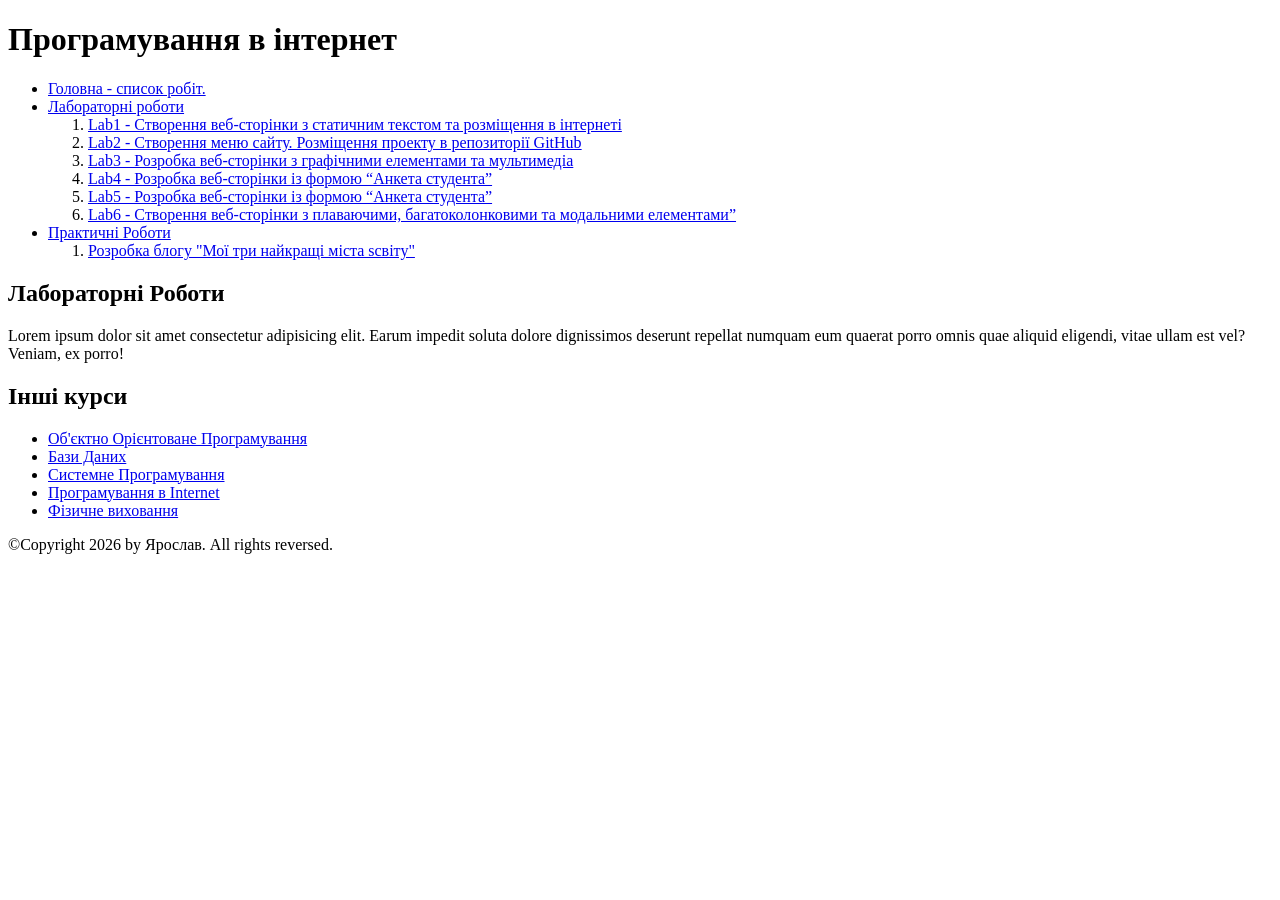
<file: index.html>
<!DOCTYPE html>
<html lang="uk">

<head>
    <meta charset="UTF-8">
    <meta name="viewport" content="width=device-width, initial-scale=1.0">
    <title>Lab2</title>
</head>

<body>
    <header>
        <h1>Програмування в інтернет</h1>
        <nav>
            <ul>
                <li><a href="./">Головна - список робіт.</a></li>
                <li><a href="#labs">Лабораторні роботи</a>
                    <ol>
                         <li>
                            <a href="./lab1/index.html">Lab1 - Створення веб-сторінки з статичним текстом та розміщення в інтернеті</a>
                        </li>
                        <li>
                            <a href="./lab2/index.html">Lab2 - Створення меню сайту. Розміщення проекту в репозиторії GitHub</a>
                        </li>
                        <li>
                            <a href="./lab3/index.html">Lab3 - Розробка веб-сторінки з графічними елементами та мультимедіа</a>
                        </li>
                        <li>
                            <a href="./lab4/index.html">Lab4 - Розробка веб-сторінки із формою “Анкета студента”</a>
                        </li>
                        <li>
                            <a href="./lab5/index.html">Lab5 - Розробка веб-сторінки із формою “Анкета студента”</a>
                        </li>
                        <li>
                            <a href="./lab6/index.html">Lab6 - Cтворення веб-сторінки з плаваючими, багатоколонковими та модальними елементами”</a>
                        </li>
                    </ol>
                </li>
                <li><a href="#prak">Практичні Роботи</a>
                    <ol>
                        <li>
                            <a href="./pr1/index.html">Розробка блогу "Мої три найкращі міста sсвіту"</a>
                        </li>
                    </ol>
                </li>
            </ul>
        </nav>
    </header>
    <main>
        <article>
            <section id="labs">
                <h2>Лабораторні Роботи</h2>
                <p>Lorem ipsum dolor sit amet consectetur adipisicing elit. Earum impedit soluta dolore dignissimos
                    deserunt repellat numquam eum quaerat porro omnis quae aliquid eligendi, vitae ullam est vel?
                    Veniam, ex porro!
                </p>
            </section>
        </article>
        <aside>
            <h2>Інші курси</h2>
            <ul>
                <li>
                    <a href="https://www.w3schools.com/cpp/cpp_oop.asp">Об'єктно Орієнтоване Програмування</a>
                </li>
                <li>
                    <a href="https://www.w3schools.com/sql/">Бази Даних</a>
                </li>
                <li>
                    <a href="https://www.learn-c.org/">Системне Програмування</a>
                </li>
                <li>
                    <a href="https://developer.mozilla.org/en-US/docs/Learn">Програмування в Internet</a>
                </li>
                <li>
                    <a href="https://www.youtube.com/results?search_query=фізичне+виховання">Фізичне виховання</a>
                </li>
            </ul>
        </aside>
    </main>
    <footer>
        <p>&copy;Copyright 2026 by Ярослав. All rights reversed.</p>
    </footer>
</body>

</html>
</file>
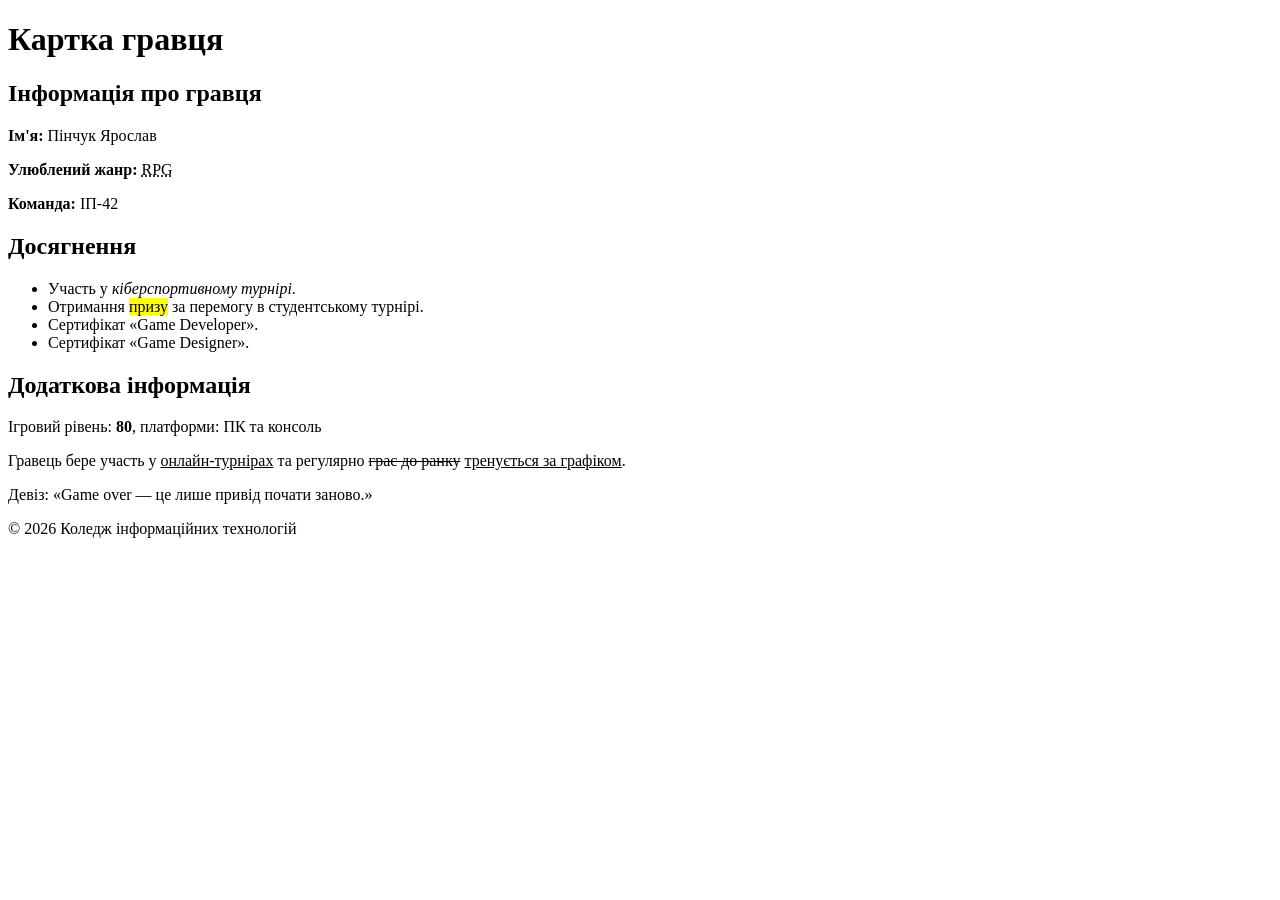
<file: lab1/index.html>
<!DOCTYPE html>
<html lang="uk">

<head>
    <meta charset="UTF-8">
    <meta name="viewport" content="width=device-width, initial-scale=1.0">
    <title>Лабораторна робота 1 — Картка гравця</title>
</head>

<body>
    <header>
        <h1>Картка гравця</h1>
    </header>

    <main>
        <section>
            <h2>Інформація про гравця</h2>
            <p><strong>Ім'я:</strong> Пінчук Ярослав</p>
            <p><strong>Улюблений жанр:</strong> <abbr title="Role-Playing Game">RPG</abbr></p>
            <p><strong>Команда:</strong> ІП-42</p>
        </section>

        <section>
            <h2>Досягнення</h2>
            <ul>
                <li>Участь у <em>кіберспортивному турнірі</em>.</li>
                <li>Отримання <mark>призу</mark> за перемогу в студентському турнірі.</li>
                <li>Сертифікат «Game Developer».</li>
                <li>Сертифікат «Game Designer».</li>
            </ul>
        </section>

        <section>
            <h2>Додаткова інформація</h2>
            <p>Ігровий рівень: <strong>80</strong>, платформи: ПК та консоль</p>
            <p>Гравець бере участь у <u>онлайн-турнірах</u> та регулярно <del>грає до ранку</del>
                <ins>тренується за графіком</ins>.</p>
            <p>Девіз: <q>Game over — це лише привід почати заново.</q></p>
        </section>
    </main>

    <footer>
        <p>© 2026 Коледж інформаційних технологій</p>
    </footer>
</body>

</html>
</file>
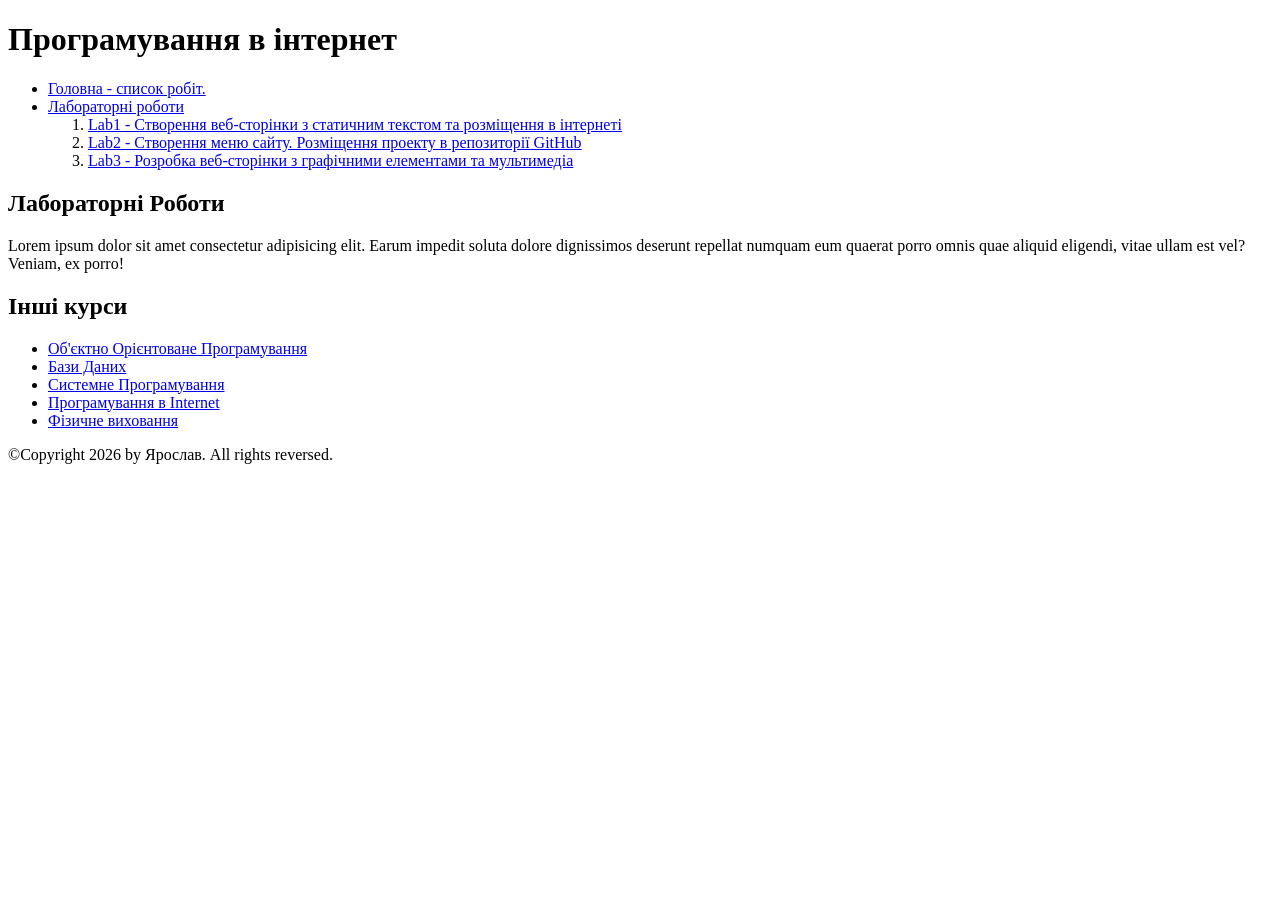
<file: lab2/index.html>
<!DOCTYPE html>
<html lang="uk">

<head>
    <meta charset="UTF-8">
    <meta name="viewport" content="width=device-width, initial-scale=1.0">
    <title>Lab2</title>
</head>

<body>
    <header>
        <h1>Програмування в інтернет</h1>
        <nav>
            <ul>
                <li><a href="./">Головна - список робіт.</a></li>
                <li><a href="#labs">Лабораторні роботи</a>
                    <ol>
                         <li>
                            <a href="./lab1/">Lab1 - Створення веб-сторінки з статичним текстом та розміщення в інтернеті</a>
                        </li>
                        <li>
                            <a href="./lab2/">Lab2 - Створення меню сайту. Розміщення проекту в репозиторії GitHub</a>
                        </li>
                        <li>
                            <a href="./lab3/">Lab3 - Розробка веб-сторінки з графічними елементами та мультимедіа</a>
                        </li>
                    </ol>
                </li>
            </ul>
        </nav>
    </header>
    <main>
        <article>
            <section id="labs">
                <h2>Лабораторні Роботи</h2>
                <p>Lorem ipsum dolor sit amet consectetur adipisicing elit. Earum impedit soluta dolore dignissimos
                    deserunt repellat numquam eum quaerat porro omnis quae aliquid eligendi, vitae ullam est vel?
                    Veniam, ex porro!
                </p>
            </section>
        </article>
        <aside>
            <h2>Інші курси</h2>
            <ul>
                <li>
                    <a href="https://www.w3schools.com/cpp/cpp_oop.asp">Об'єктно Орієнтоване Програмування</a>
                </li>
                <li>
                    <a href="https://www.w3schools.com/sql/">Бази Даних</a>
                </li>
                <li>
                    <a href="https://www.learn-c.org/">Системне Програмування</a>
                </li>
                <li>
                    <a href="https://developer.mozilla.org/en-US/docs/Learn">Програмування в Internet</a>
                </li>
                <li>
                    <a href="https://www.youtube.com/results?search_query=фізичне+виховання">Фізичне виховання</a>
                </li>
            </ul>
        </aside>
    </main>
    <footer>
        <p>&copy;Copyright 2026 by Ярослав. All rights reversed.</p>
    </footer>
</body>

</html>
</file>
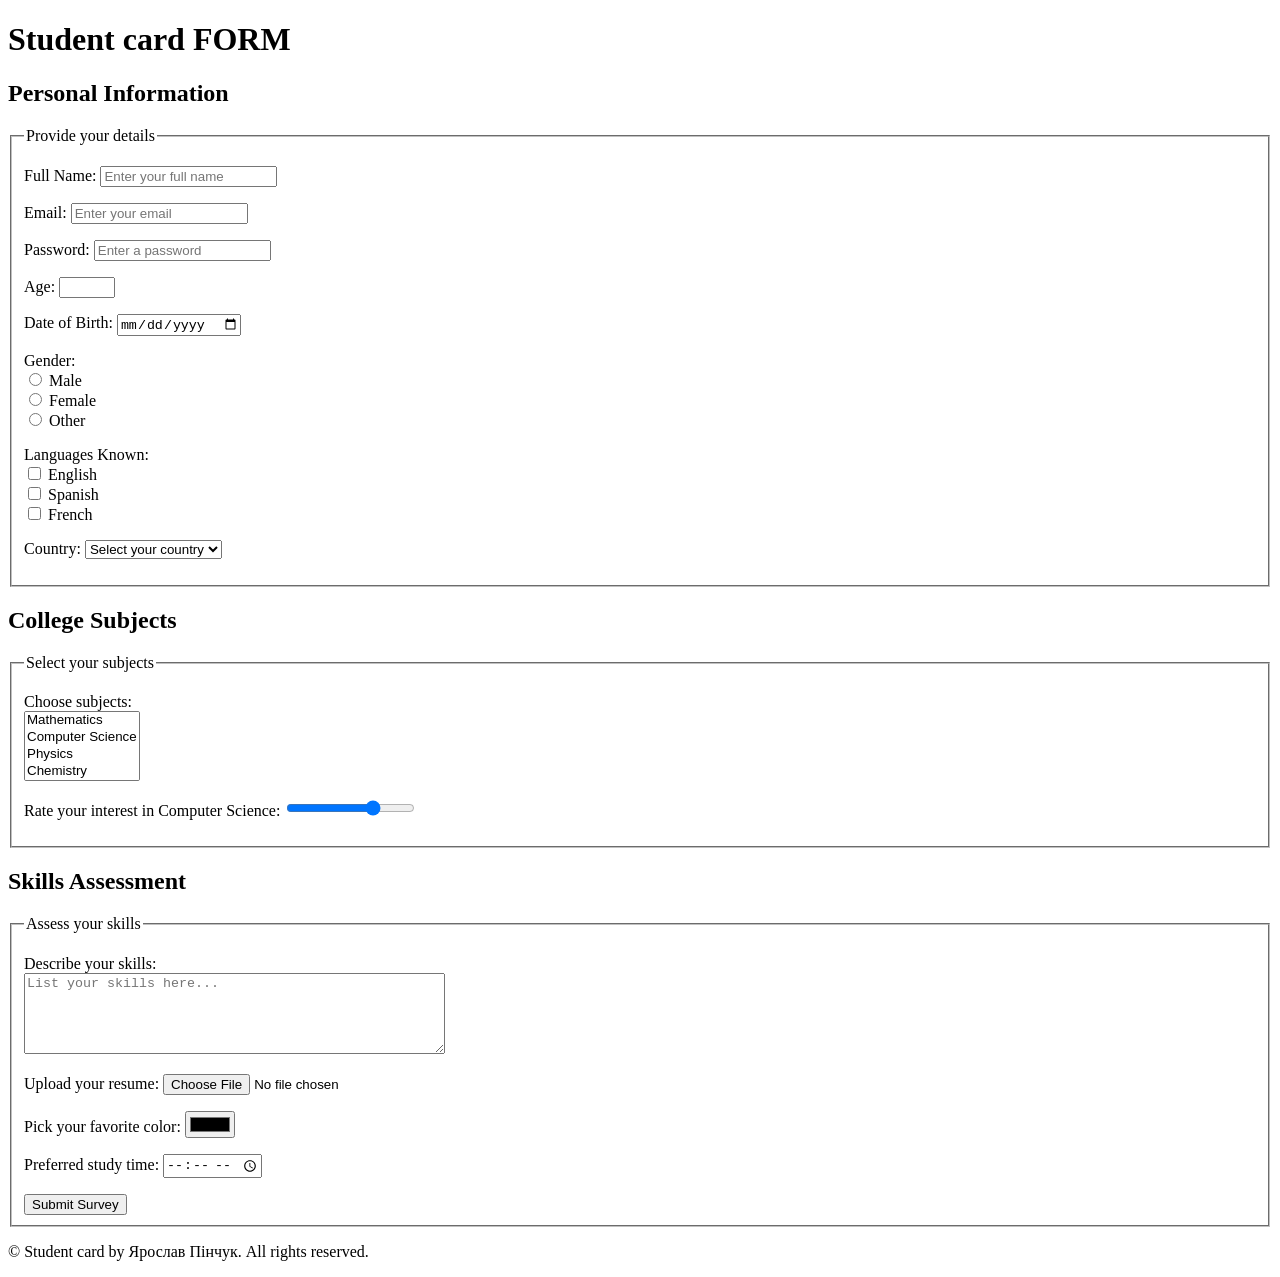
<file: lab4/index.html>
<!DOCTYPE html>
<html lang="en">

<head>
    <meta charset="UTF-8">
    <meta name="viewport" content="width=device-width, initial-scale=1.0">
    <title>Lab4</title>
</head>

<body>
    <header>
        <h1>Student card FORM</h1>
    </header>
    <main>
        <form action="." method="post" enctype="multipart/form-data">

            <section>
                <h2>Personal Information</h2>
                <fieldset>
                    <legend>Provide your details</legend>

                    <p>
                        <label for="fullname">Full Name:</label>
                        <input type="text" id="fullname" name="fullname" placeholder="Enter your full name">
                    </p>

                    <p>
                        <label for="email">Email:</label>
                        <input type="email" id="email" name="email" placeholder="Enter your email" required>
                    </p>

                    <p>
                        <label for="password">Password:</label>
                        <input type="password" id="password" name="password" placeholder="Enter a password" required
                            minlength="3">
                    </p>

                    <p>
                        <label for="age">Age:</label>
                        <input type="number" id="age" name="age" min="1" max="123">
                    </p>

                    <p>
                        <label for="dob">Date of Birth:</label>
                        <input type="date" id="dob" name="dob">
                    </p>

                    <p>
                        Gender:<br>
                        <input type="radio" id="male" name="gender" value="male">
                        <label for="male">Male</label><br>
                        <input type="radio" id="female" name="gender" value="female">
                        <label for="female">Female</label><br>
                        <input type="radio" id="other" name="gender" value="other">
                        <label for="other">Other</label>
                    </p>

                    <p>
                        Languages Known:<br>
                        <input type="checkbox" id="english" name="languages" value="english">
                        <label for="english">English</label><br>
                        <input type="checkbox" id="spanish" name="languages" value="spanish">
                        <label for="spanish">Spanish</label><br>
                        <input type="checkbox" id="french" name="languages" value="french">
                        <label for="french">French</label>
                    </p>

                    <p>
                        <label for="country">Country:</label>
                        <select id="country" name="country">
                            <option value="">Select your country</option>
                            <option value="england">England</option>
                            <option value="ukraine">Ukraine</option>
                            <option value="germany">Germany</option>
                        </select>
                    </p>
                </fieldset>
            </section>

            <section>
                <h2>College Subjects</h2>
                <fieldset>
                    <legend>Select your subjects</legend>

                    <p>
                        <label for="subjects">Choose subjects:</label><br>
                        <select id="subjects" name="subjects" multiple size="4">
                            <option value="math">Mathematics</option>
                            <option value="cs">Computer Science</option>
                            <option value="physics">Physics</option>
                            <option value="chemistry">Chemistry</option>
                            <option value="english">English</option>
                        </select>
                    </p>

                    <p>
                        <label for="interest">Rate your interest in Computer Science:</label>
                        <input type="range" id="interest" name="interest" min="0" max="10" value="7">
                    </p>
                </fieldset>
            </section>

            <section>
                <h2>Skills Assessment</h2>
                <fieldset>
                    <legend>Assess your skills</legend>

                    <p>
                        <label for="skills">Describe your skills:</label><br>
                        <textarea id="skills" name="skills" rows="5" cols="50"
                            placeholder="List your skills here..."></textarea>
                    </p>

                    <p>
                        <label for="resume">Upload your resume:</label>
                        <input type="file" id="resume" name="resume">
                    </p>

                    <p>
                        <label for="color">Pick your favorite color:</label>
                        <input type="color" id="color" name="color">
                    </p>

                    <p>
                        <label for="study-time">Preferred study time:</label>
                        <input type="time" id="study-time" name="study_time">
                    </p>

                    <input type="submit" value="Submit Survey">
                </fieldset>
            </section>

        </form>
    </main>
    <footer>
        <p>&copy; Student card by Ярослав Пінчук. All rights reserved.</p>
    </footer>
</body>

</html>
</file>
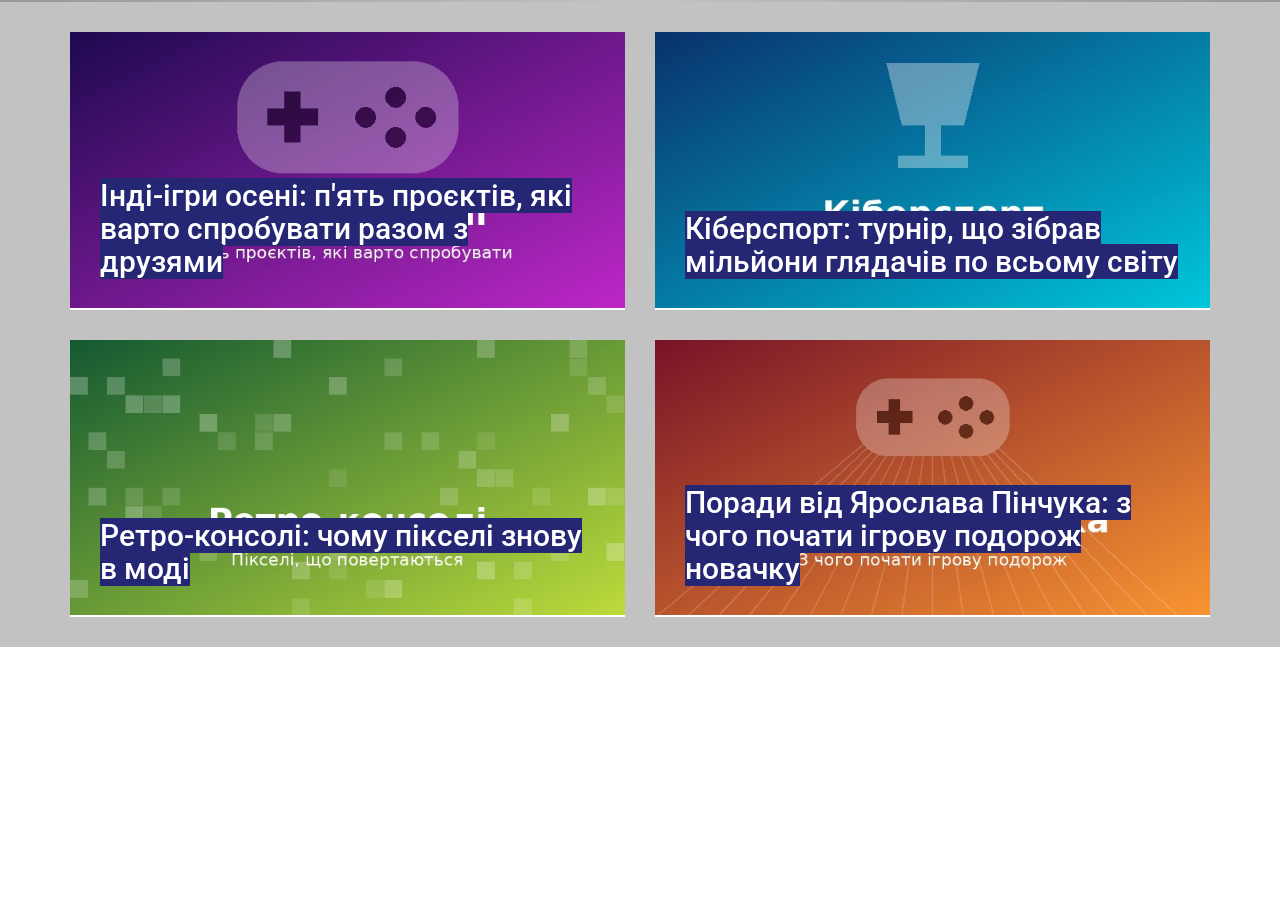
<file: lab5/index.html>
<!DOCTYPE html>
<html lang="uk">

<head>
    <meta charset="UTF-8">
    <meta name="viewport" content="width=device-width, initial-scale=1.0">
    <title>Lab 5</title>
    <link rel="stylesheet"
        href="https://fonts.googleapis.com/css?family=Roboto:700,regular,italic|Roboto+Condensed:regular,700|Roboto+Slab:600&subset=cyrillic,cyrillic-ext"
        media="all" />
    <link rel="stylesheet" href="css/styles.css">
</head>

<body class="fontyourface path-frontpage navbar-is-static-top has-glyphicons lang-uk">
    <header id="featured_container" role="link" aria-label="Featured News and Announcements">
        <div class=" container ">
            <div class="region region-featured">
                <section
                    class="views-element-container block block-views block-views-blockfront-page-news-block-2 clearfix"
                    id="block-views-block-front-page-news-block-2">



                    <div class="form-group">
                        <div
                            class="view view-front-page-news view-id-front_page_news view-display-id-block_2 js-view-dom-id-796368af12d6e8c10737b4eecfb75069d76d6b018186e676177b4a5eb818b7d0">



                            <div class="view-content">
                                <div class="views-view-grid horizontal cols-2 clearfix">
                                    <div class="row">
                                        <div class="col-12 col-sm-6 views-col col-1">
                                            <div><span><a
                                                        href="/news/indie-games">
                                                        <img src="images/im1.jpg" width="720" height="360"
                                                            alt="Ігровий контролер на неоновому тлі"
                                                            typeof="Image" class="img-responsive" />



                                                        <div class="shadow_featured"></div>
                                                        <h2><span>Інді-ігри осені: п'ять проєктів, які варто
                                                                спробувати разом з друзями</span></h2>
                                                    </a></span></div>
                                        </div>
                                        <div class="col-12 col-sm-6 views-col col-2">
                                            <div><span><a
                                                        href="/news/esports">
                                                        <img src="images/im2.jpg" width="720" height="360"
                                                            alt="Кубок переможця кіберспортивного турніру" typeof="Image"
                                                            class="img-responsive" />



                                                        <div class="shadow_featured"></div>
                                                        <h2><span>Кіберспорт: турнір, що зібрав мільйони
                                                                глядачів по всьому світу</span></h2>
                                                    </a></span></div>
                                        </div>
                                    </div>
                                    <div class="row">
                                        <div class="col-12 col-sm-6 views-col col-1">
                                            <div><span><a href="/news/retro-consoles"> <img
                                                            src="images/im3.jpg" width="720" height="360"
                                                            alt="Піксельні блоки у стилі ретро-ігор" typeof="Image"
                                                            class="img-responsive" />



                                                        <div class="shadow_featured"></div>
                                                        <h2><span>Ретро-консолі: чому пікселі знову в моді</span></h2>
                                                    </a></span></div>
                                        </div>
                                        <div class="col-12 col-sm-6 views-col col-2">
                                            <div><span><a
                                                        href="/news/beginner-guide">
                                                        <img src="images/im4.jpg" width="720" height="360"
                                                            alt="Геймпад і яскраві промені на тлі"
                                                            typeof="Image" class="img-responsive" />



                                                        <div class="shadow_featured"></div>
                                                        <h2><span>Поради від Ярослава Пінчука: з чого почати
                                                                ігрову подорож новачку</span></h2>
                                                    </a></span></div>
                                        </div>
                                    </div>
                                </div>

                            </div>

                        </div>
                    </div>

                </section>


            </div>

        </div>
    </header>

</body>

</html>
</file>
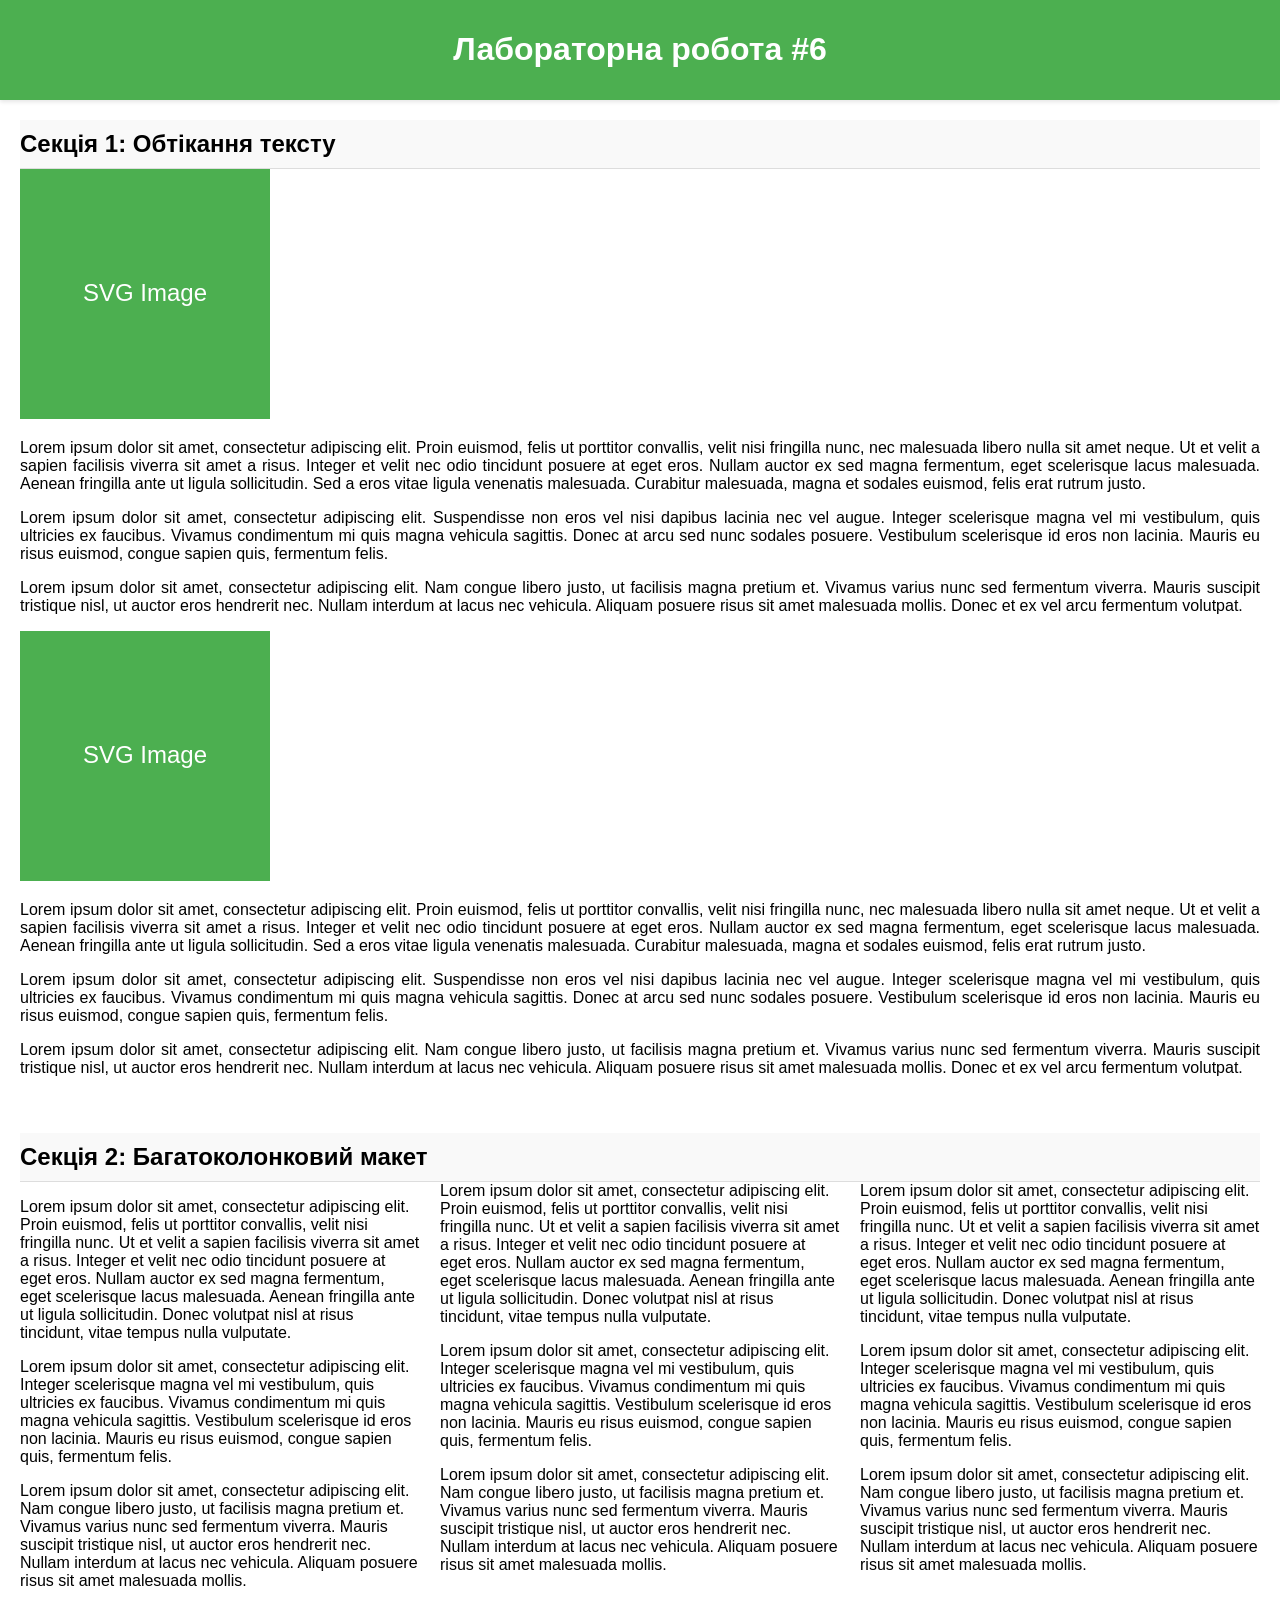
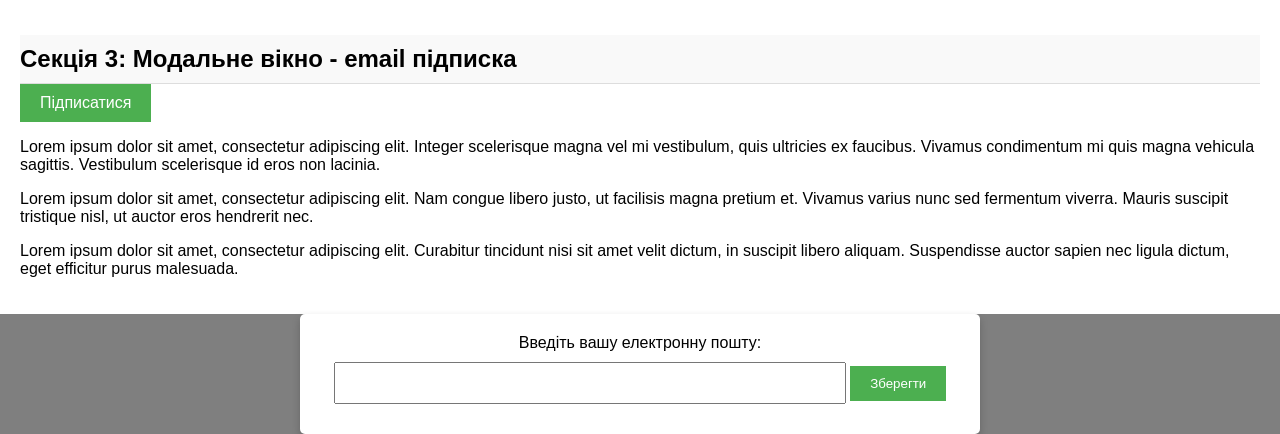
<file: lab6/index.html>
<!DOCTYPE html>
<html lang="uk">
<head>
    <meta charset="UTF-8">
    <meta name="viewport" content="width=device-width, initial-scale=1.0">
    <title>Лабораторна робота #6: floats, positioning, multicolumn layout.</title>
    <link rel="stylesheet" href="css/styles.css">
</head>
<body>
<header>
    <h1>Лабораторна робота #6</h1>
</header>

<!-- Секція 1 -->
<section id="section-1">
    <h2>Секція 1: Обтікання тексту</h2>
    <img src="img/image.svg" alt="SVG зображення">
    <p class="text">
        Lorem ipsum dolor sit amet, consectetur adipiscing elit.
        Proin euismod, felis ut porttitor convallis, velit nisi fringilla nunc, nec malesuada libero nulla sit amet neque.
        Ut et velit a sapien facilisis viverra sit amet a risus. Integer et velit nec odio tincidunt posuere at eget eros.
        Nullam auctor ex sed magna fermentum, eget scelerisque lacus malesuada. Aenean fringilla ante ut ligula sollicitudin.
        Sed a eros vitae ligula venenatis malesuada. Curabitur malesuada, magna et sodales euismod, felis erat rutrum justo.
    </p>
    <p class="text">
        Lorem ipsum dolor sit amet, consectetur adipiscing elit. Suspendisse non eros vel nisi dapibus lacinia nec vel augue.
        Integer scelerisque magna vel mi vestibulum, quis ultricies ex faucibus. Vivamus condimentum mi quis magna vehicula sagittis.
        Donec at arcu sed nunc sodales posuere. Vestibulum scelerisque id eros non lacinia. Mauris eu risus euismod, congue sapien quis,
        fermentum felis.
    </p>
    <p class="text clear">
        Lorem ipsum dolor sit amet, consectetur adipiscing elit. Nam congue libero justo, ut facilisis magna pretium et.
        Vivamus varius nunc sed fermentum viverra. Mauris suscipit tristique nisl, ut auctor eros hendrerit nec.
        Nullam interdum at lacus nec vehicula. Aliquam posuere risus sit amet malesuada mollis. Donec et ex vel arcu fermentum volutpat.
    </p>
    <img src="img/image.svg" alt="SVG зображення">
    <p class="text">
        Lorem ipsum dolor sit amet, consectetur adipiscing elit.
        Proin euismod, felis ut porttitor convallis, velit nisi fringilla nunc, nec malesuada libero nulla sit amet neque.
        Ut et velit a sapien facilisis viverra sit amet a risus. Integer et velit nec odio tincidunt posuere at eget eros.
        Nullam auctor ex sed magna fermentum, eget scelerisque lacus malesuada. Aenean fringilla ante ut ligula sollicitudin.
        Sed a eros vitae ligula venenatis malesuada. Curabitur malesuada, magna et sodales euismod, felis erat rutrum justo.
    </p>
    <p class="text clear">
        Lorem ipsum dolor sit amet, consectetur adipiscing elit. Suspendisse non eros vel nisi dapibus lacinia nec vel augue.
        Integer scelerisque magna vel mi vestibulum, quis ultricies ex faucibus. Vivamus condimentum mi quis magna vehicula sagittis.
        Donec at arcu sed nunc sodales posuere. Vestibulum scelerisque id eros non lacinia. Mauris eu risus euismod, congue sapien quis,
        fermentum felis.
    </p>
    <p class="text">
        Lorem ipsum dolor sit amet, consectetur adipiscing elit. Nam congue libero justo, ut facilisis magna pretium et.
        Vivamus varius nunc sed fermentum viverra. Mauris suscipit tristique nisl, ut auctor eros hendrerit nec.
        Nullam interdum at lacus nec vehicula. Aliquam posuere risus sit amet malesuada mollis. Donec et ex vel arcu fermentum volutpat.
    </p>
</section>

<!-- Секція 2 -->
<section id="section-2">
    <h2>Секція 2: Багатоколонковий макет</h2>
    <div class="multicolumn-text">
        <p>
            Lorem ipsum dolor sit amet, consectetur adipiscing elit. Proin euismod, felis ut porttitor convallis, velit nisi fringilla nunc.
            Ut et velit a sapien facilisis viverra sit amet a risus. Integer et velit nec odio tincidunt posuere at eget eros.
            Nullam auctor ex sed magna fermentum, eget scelerisque lacus malesuada. Aenean fringilla ante ut ligula sollicitudin.
            Donec volutpat nisl at risus tincidunt, vitae tempus nulla vulputate.
        </p>
        <p>
            Lorem ipsum dolor sit amet, consectetur adipiscing elit. Integer scelerisque magna vel mi vestibulum, quis ultricies ex faucibus.
            Vivamus condimentum mi quis magna vehicula sagittis. Vestibulum scelerisque id eros non lacinia. Mauris eu risus euismod,
            congue sapien quis, fermentum felis.
        </p>
        <p>
            Lorem ipsum dolor sit amet, consectetur adipiscing elit. Nam congue libero justo, ut facilisis magna pretium et.
            Vivamus varius nunc sed fermentum viverra. Mauris suscipit tristique nisl, ut auctor eros hendrerit nec.
            Nullam interdum at lacus nec vehicula. Aliquam posuere risus sit amet malesuada mollis.
        </p>
        <p>
            Lorem ipsum dolor sit amet, consectetur adipiscing elit. Proin euismod, felis ut porttitor convallis, velit nisi fringilla nunc.
            Ut et velit a sapien facilisis viverra sit amet a risus. Integer et velit nec odio tincidunt posuere at eget eros.
            Nullam auctor ex sed magna fermentum, eget scelerisque lacus malesuada. Aenean fringilla ante ut ligula sollicitudin.
            Donec volutpat nisl at risus tincidunt, vitae tempus nulla vulputate.
        </p>
        <p>
            Lorem ipsum dolor sit amet, consectetur adipiscing elit. Integer scelerisque magna vel mi vestibulum, quis ultricies ex faucibus.
            Vivamus condimentum mi quis magna vehicula sagittis. Vestibulum scelerisque id eros non lacinia. Mauris eu risus euismod,
            congue sapien quis, fermentum felis.
        </p>
        <p>
            Lorem ipsum dolor sit amet, consectetur adipiscing elit. Nam congue libero justo, ut facilisis magna pretium et.
            Vivamus varius nunc sed fermentum viverra. Mauris suscipit tristique nisl, ut auctor eros hendrerit nec.
            Nullam interdum at lacus nec vehicula. Aliquam posuere risus sit amet malesuada mollis.
        </p>
        <p>
            Lorem ipsum dolor sit amet, consectetur adipiscing elit. Proin euismod, felis ut porttitor convallis, velit nisi fringilla nunc.
            Ut et velit a sapien facilisis viverra sit amet a risus. Integer et velit nec odio tincidunt posuere at eget eros.
            Nullam auctor ex sed magna fermentum, eget scelerisque lacus malesuada. Aenean fringilla ante ut ligula sollicitudin.
            Donec volutpat nisl at risus tincidunt, vitae tempus nulla vulputate.
        </p>
        <p>
            Lorem ipsum dolor sit amet, consectetur adipiscing elit. Integer scelerisque magna vel mi vestibulum, quis ultricies ex faucibus.
            Vivamus condimentum mi quis magna vehicula sagittis. Vestibulum scelerisque id eros non lacinia. Mauris eu risus euismod,
            congue sapien quis, fermentum felis.
        </p>
        <p>
            Lorem ipsum dolor sit amet, consectetur adipiscing elit. Nam congue libero justo, ut facilisis magna pretium et.
            Vivamus varius nunc sed fermentum viverra. Mauris suscipit tristique nisl, ut auctor eros hendrerit nec.
            Nullam interdum at lacus nec vehicula. Aliquam posuere risus sit amet malesuada mollis.
        </p>
    </div>
</section>

<!-- Секція 3 -->
<section id="section-3">
    <h2>Секція 3: Модальне вікно - email підписка</h2>
    <button id="subscribe-button">Підписатися</button>
    <p>
        Lorem ipsum dolor sit amet, consectetur adipiscing elit. Integer scelerisque magna vel mi vestibulum, quis ultricies ex faucibus.
        Vivamus condimentum mi quis magna vehicula sagittis. Vestibulum scelerisque id eros non lacinia.
    </p>
    <p>
        Lorem ipsum dolor sit amet, consectetur adipiscing elit. Nam congue libero justo, ut facilisis magna pretium et.
        Vivamus varius nunc sed fermentum viverra. Mauris suscipit tristique nisl, ut auctor eros hendrerit nec.
    </p>
    <p>
        Lorem ipsum dolor sit amet, consectetur adipiscing elit. Curabitur tincidunt nisi sit amet velit dictum, in suscipit libero aliquam.
        Suspendisse auctor sapien nec ligula dictum, eget efficitur purus malesuada.
    </p>
</section>

<!-- Модальне вікно -->
<div id="modal" class="hidden">
    <div class="modal-content">
        <form id="subscribe-form">
            <label for="email">Введіть вашу електронну пошту:</label>
            <input type="email" id="email" name="email" required>
            <button type="submit">Зберегти</button>
        </form>
    </div>
</div>

<!-- JavaScript -->
<script>
    const subscribeButton = document.getElementById("subscribe-button");
    const modal = document.getElementById("modal");

    subscribeButton.addEventListener("click", () => {
        modal.classList.remove("hidden");
    });

    modal.addEventListener("click", (event) => {
        if (event.target === modal) {
            modal.classList.add("hidden");
        }
    });
</script>
</body>
</html>
</file>
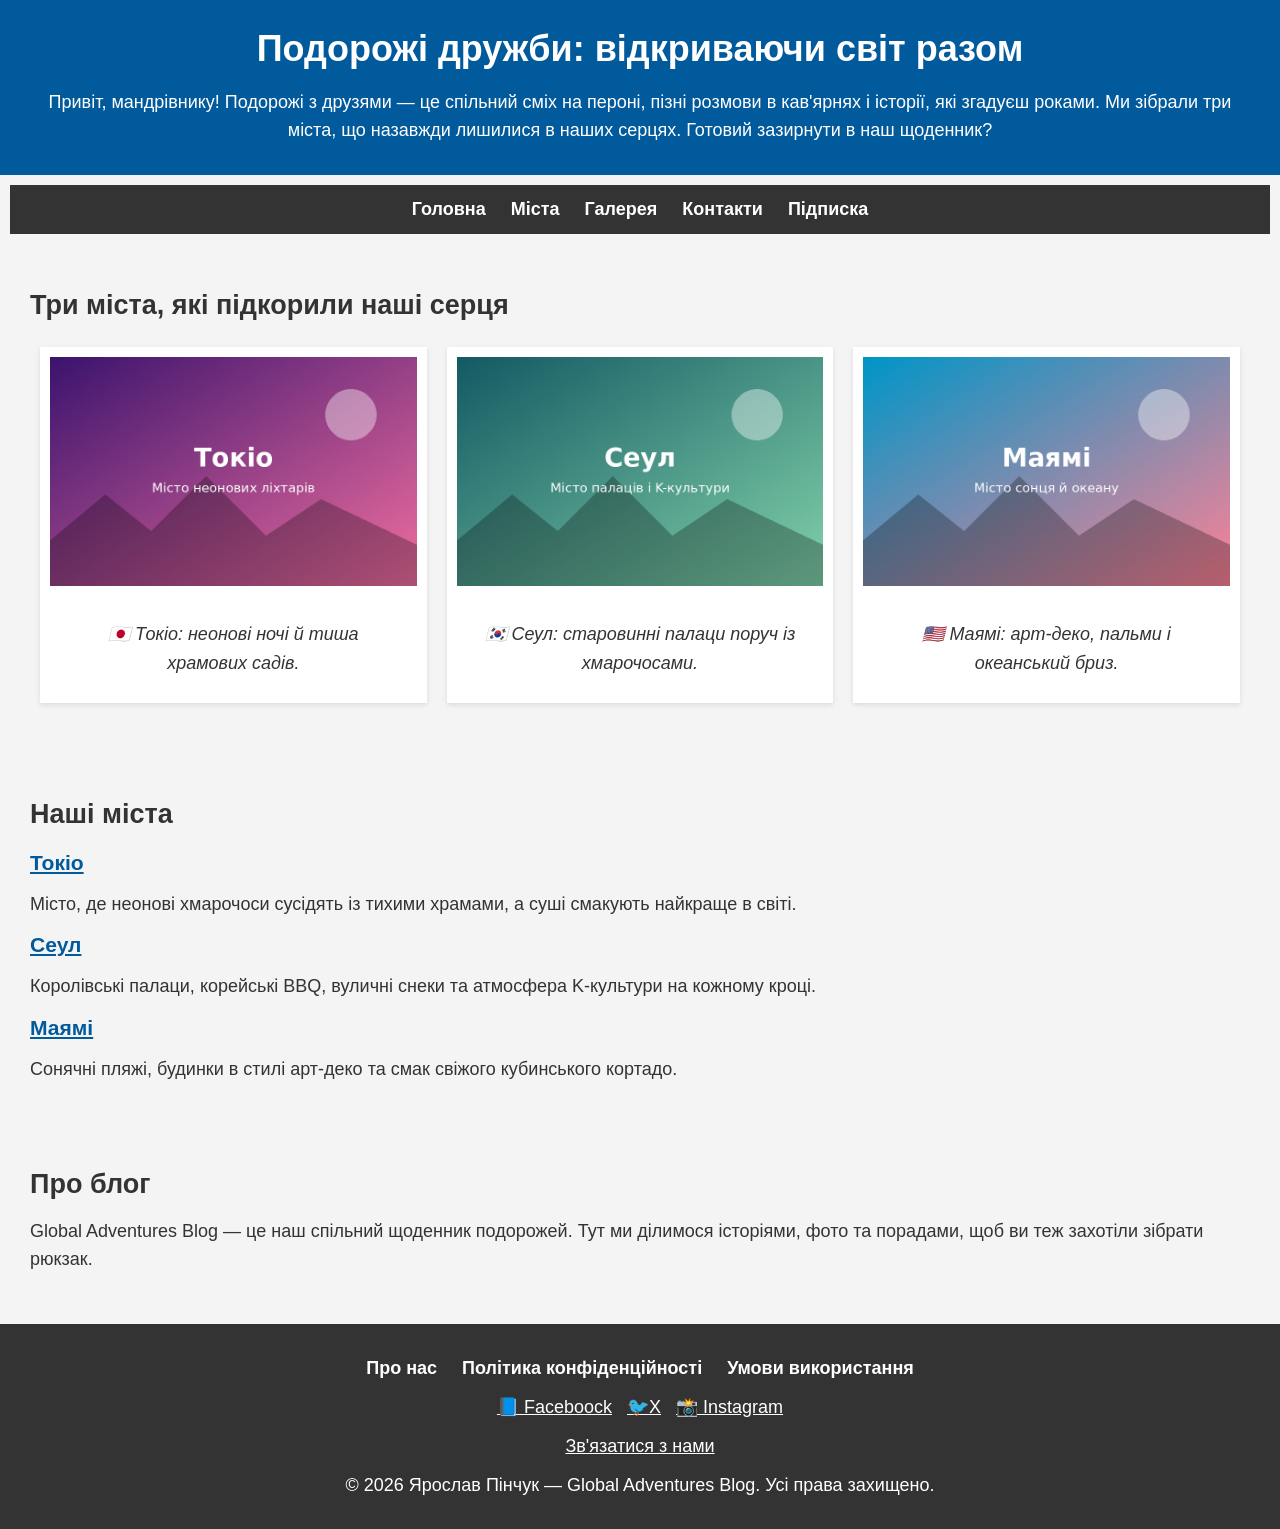
<file: pr1/index.html>
<!DOCTYPE html>
<html lang="uk">

<head>
    <meta charset="UTF-8">
    <meta name="viewport" content="width=device-width, initial-scale=1.0">
    <title>Головна | Global Adventures Blog</title>
    <link rel="icon" href="favicon.ico" type="image/x-icon">
    <link rel="stylesheet" href="css/style.css">
</head>

<body>
    <header>
        <h1>Подорожі дружби: відкриваючи світ разом</h1>
        <p>Привіт, мандрівнику! Подорожі з друзями &mdash; це спільний сміх на пероні, пізні розмови в кав'ярнях і
            історії, які згадуєш роками. Ми зібрали три міста, що назавжди лишилися в наших серцях. Готовий зазирнути в
            наш щоденник?</p>
    </header>
    <nav aria-label="Головне меню">
        <ul>
            <li><a href="index.html">Головна</a></li>
            <li><a href="index.html#cities">Міста</a></li>
            <li><a href="#">Галерея</a></li>
            <li><a href="#">Контакти</a></li>
            <li><a href="#">Підписка</a></li>
        </ul>
    </nav>
    <main>
        <section id="photo-gallery">
            <h2>Три міста, які підкорили наші серця</h2>
            <ul>
                <li>
                    <figure>
                        <a href="https://www.metro.tokyo.lg.jp/english/"><img src="images/tokyo.png" alt="Нічний Токіо з неоновими вогнями"></a>
                        <figcaption><span>🇯🇵</span> Токіо: неонові ночі
                            й тиша храмових садів.</figcaption>
                    </figure>
                </li>
                <li>
                    <figure>
                        <a href="https://artkonzultant.cz/blog/municipal-house-prague?gad_source=1&gad_campaignid=24141223345&gbraid=0AAAABCebNWgqUMkt7VGGPL0o51tYSTiM5&gclid=CjwKCAjw_9bWBhBGEiwAomyTIuMOG1y4BQq5MIREN8aPNMxMQl56sMhr9bV7eCDfNz1noy8IA4yfgRoCIcIQAvD_BwE"><img src="images/seoul.png" alt="Сеул: палац серед сучасних хмарочосів"></a>
                        <figcaption><span>🇰🇷</span> Сеул: старовинні палаци
                            поруч із хмарочосами.</figcaption>
                    </figure>
                </li>
                <li>
                    <figure>
                        <a href="https://www.miamigov.com/"><img src="images/miami.png"
                                alt="Маямі: пляж і пальми на заході сонця"></a>
                        <figcaption><span>🇺🇸</span> Маямі: арт-деко, пальми
                            і океанський бриз.</figcaption>
                    </figure>
                </li>
            </ul>
        </section>

        <section id="cities">
            <h2>Наші міста</h2>
            <article>
                <h3><a href="https://www.google.com/maps/place/Tokyo">Токіо</a></h3>
                <p>Місто, де неонові хмарочоси сусідять із тихими храмами, а суші смакують найкраще в світі.</p>
            </article>
            <article>
                <h3><a href="https://www.google.com/maps/place/Seoul">Сеул</a></h3>
                <p>Королівські палаци, корейські BBQ, вуличні снеки та атмосфера K-культури на кожному кроці.</p>
            </article>
            <article>
                <h3><a href="https://www.google.com/maps/place/Miami">Маямі</a></h3>
                <p>Сонячні пляжі, будинки в стилі арт-деко та смак свіжого кубинського кортадо.</p>
            </article>
        </section>

        <section>
            <h2>Про блог</h2>
            <p>Global Adventures Blog &mdash; це наш спільний щоденник подорожей. Тут ми ділимося історіями, фото та
                порадами, щоб ви теж захотіли зібрати рюкзак.</p>
        </section>
    </main>
    <footer>
        <div class="footer-links">
            <nav aria-label="Корисні посилання">
                <ul>
                    <li><a href="#">Про нас</a></li>
                    <li><a href="#">Політика конфіденційності</a></li>
                    <li><a href="#">Умови використання</a></li>
                </ul>
            </nav>
        </div>
        <div class="social-media">
            <a href="https://www.facebook.com/" target="_blank" ><span>📘</span> Faceboock</a>
            <a href="https://x.com/?lang=uk" target="_blank" ><span>🐦</span>X</a>
            <a href="https://www.instagram.com/" target="_blank" ><span>📸</span> Instagram</a>
        </div>
        <div class="footer-contact">
            <p><a href="#">Зв'язатися з нами</a></p>
        </div>
        <p>&copy; 2026 Ярослав Пінчук &mdash; Global Adventures Blog. Усі права захищено.</p>
    </footer>
</body>

</html>
</file>
<file: lab5/css/styles.css>
* {
  box-sizing: border-box;
  padding: 0;
  margin: 0;
}

html {
  font-size: 10px;
}

body {
  font-size: 1.6rem;
  line-height: 1.42857143;
  color: #333;
  background-color: #fff;
}

.h1,.h2,.h3,.h4,.h5,.h6,h1,h2,h3,h4,h5,h6 {
  font-family: inherit;
  font-weight: 500;
  line-height: 1.1;
  color: inherit;
}

.fontyourface {
  font-family: "Roboto";
  font-style: normal;
  font-weight: normal;
}

header#featured_container {
  background: #c2c2c2;
  display: block;
}

#featured_container:before {
  display: block;
  width: 100%;
  content: "";
  height: 2px;
  background-image: -webkit-gradient(linear,left bottom,right bottom,color-stop(0%, #979797),color-stop(50%, #c2c2c2),color-stop(100%, #979797));
}

.btn-group-vertical > .btn-group:after,.btn-group-vertical > .btn-group:before,.btn-toolbar:after,.btn-toolbar:before,.clearfix:after,.clearfix:before,.container-fluid:after,.container-fluid:before,.container:after,.container:before,.dl-horizontal dd:after,.dl-horizontal dd:before,.form-horizontal .form-group:after,.form-horizontal .form-group:before,.modal-footer:after,.modal-footer:before,.modal-header:after,.modal-header:before,.nav:after,.nav:before,.navbar-collapse:after,.navbar-collapse:before,.navbar-header:after,.navbar-header:before,.navbar:after,.navbar:before,.pager:after,.pager:before,.panel-body:after,.panel-body:before,.row:after,.row:before {
  display: table;
  content: " ";
}

.container {
  width: 1170px;
  padding-right: 15px;
  padding-left: 15px;
  margin-right: auto;
  margin-left: auto;
}

.block-views-blockfront-page-news-block-2 {
  margin-top: 3rem;
}

.row {
  margin-right: -15px;
  margin-left: -15px;
}

.views-view-grid .views-col {
  float: left;
}

.col-sm-6 {
  width: 50%;
}

.col-lg-1,.col-lg-10,.col-lg-11,.col-lg-12,.col-lg-2,.col-lg-3,.col-lg-4,.col-lg-5,.col-lg-6,.col-lg-7,.col-lg-8,.col-lg-9,.col-md-1,.col-md-10,.col-md-11,.col-md-12,.col-md-2,.col-md-3,.col-md-4,.col-md-5,.col-m-6,.col-md-7,.col-md-8,.col-md-9,.col-sm-1,.col-sm-10,.col-sm-11,.col-sm-12,.col-sm-2,.col-sm-3,.col-sm-4,.col-sm-5,.col-sm-6,.col-sm-7,.col-sm-8,.col-sm-9,.col-xs-1,.col-xs-10,.col-xs-11,.col-xs-12,.col-xs-2,.col-xs-3,.col-xs-4,.col-xs-5,.col-xs-6,.col-xs-7,.col-xs-8,.col-xs-9 {
  position: relative;
  min-height: 1px;
  padding-right: 15px;
  padding-left: 15px;
}

#featured_container .col-sm-6 div {
  position: relative;
  margin-bottom: 3rem;
}

#featured_container a:link {
  color: #fff;
  text-decoration: none;
  transition: color 3s ease-out;
}

#featured_container a:hover {
  color: #fff;
  text-decoration: none;
  transition: color 3s ease-out;
}

#featured_container a:visited {
  color: #fff;
  text-decoration: none;
  transition: color 3s ease-out;
}

#featured_container a:active {
  color: #fff;
  text-decoration: none;
  transition: color 3s ease-out;
}

#featured_container a:hover img, #featured_container a:active img {
  opacity: 1;
  transition: opacity 1s ease-out;
}

#featured_container h2 {
  font-size: 3rem;
}

#featured_container h2 {
  position: absolute;
  bottom: 0;
  left: 0;
  margin: 0;
  padding: 30px;
  border-bottom: 2px solid #fff;
  font-size: 3rem;
}

#featured_container a:link h2 span, #featured_container a:visited h2 span {
  background: #252775;
  transition: background 2s ease-out;
}

#featured_container a:hover h2 span, #featured_container a:active h2 span {
  background: #00a1e4;
  transition: background 2s ease-out;
}

/* Доповнення */
.clearfix:after, .row:after {
  clear: both;
}

.img-responsive {
  display: block;
  max-width: 100%;
  height: auto;
}

.shadow_featured {
  position: absolute;
  bottom: 0;
  left: 0;
  width: 100%;
  height: 60%;
  background: linear-gradient(to bottom, rgba(0,0,0,0), rgba(0,0,0,0.7));
}
</file>
<file: lab6/css/styles.css>
body {
    font-family: Arial, sans-serif;
    margin: 0;
    padding: 0;
}

header {
    text-align: center;
    background: #4CAF50;
    color: white;
    padding: 10px 0;
    /*position: VALUE;*/
    top: 0;
    /*z-index: VALUE;*/
    box-shadow: 0 2px 4px rgba(0, 0, 0, 0.1);
}

section {
    padding: 20px;
}

h2 {
    /*position: VALUE;*/
    /*top: VALUE;*/
    background: #f9f9f9;
    padding: 10px 0;
    margin: 0;
    /*z-index: VALUE;*/
    border-bottom: 1px solid #ddd;
}

/* Секція 1 */
#section-1 img {
    /*float: VALUE;*/
    margin-right: 20px;
    width: 250px;
    height: 250px;
}

.text {
    text-align: justify;
}

.clear {
    /*clear: VALUE;*/
}

/* Секція 2 */
.multicolumn-text {
    column-width: 300px;
    column-gap: 20px;
 /* Текст у 2 колонки */
}


/* Секція 3 */
#subscribe-button {
    padding: 10px 20px;
    font-size: 16px;
    background-color: #4CAF50;
    color: white;
    border: none;
    cursor: pointer;
}

#subscribe-button:hover {
    background-color: #45a049;
}

/* Модальне вікно */
#modal.hidden {
    /*display: VALUE*/
}

#modal {
    /*position: VALUE;*/
    /*top: VALUE;*/
    /*left: VALUE;*/
    width: 100%;
    height: 100%;
    background: rgba(0, 0, 0, 0.5);
    display: flex;
    justify-content: center;
    align-items: center;
    /*z-index: VALUE;*/
}

.modal-content {
    background: white;
    width: 50%;
    height: 50%;
    padding: 20px;
    border-radius: 5px;
    text-align: center;
    box-shadow: 0 4px 8px rgba(0, 0, 0, 0.2);
}

input[type="email"] {
    padding: 10px;
    width: 80%;
    margin: 10px 0;
    font-size: 16px;
    box-sizing: border-box;
}

button[type="submit"] {
    padding: 10px 20px;
    background-color: #4CAF50;
    color: white;
    border: none;
    cursor: pointer;
}
</file>
<file: pr1/css/style.css>
body, h1, h2, h3, p, ul, li, figure, figcaption {
    margin: 10px;
    padding: 0;
    list-style: none;
    font-family: 'Arial', sans-serif;
}

/* Body and Layout */
body {
    margin: 0;
    padding: 0;
    line-height: 1.6;
    font-size: 18px;
    color: #333;
    background-color: #f4f4f4;
}

/* Header */
header {
    background: #005A9C;
    color: #fff;
    padding: 20px;
    text-align: center;
}

header h1 {
    margin: 0 0 10px;
}

/* Navigation Bar */
nav ul {
    background: #333;
    text-align: center;
    padding: 10px 0;
}

nav ul li {
    display: inline;
    margin: 0 10px;
}

nav ul li a {
    color: white;
    text-decoration: none;
    font-weight: bold;
}

/* Section and Articles */
section {
    padding: 20px;
    margin: 20px 0;
}

/* Gallery Section */
#photo-gallery ul {
    display: flex;
    flex-wrap: wrap;
    justify-content: space-around;
}

#photo-gallery li {
    width: calc(33.333% - 20px);
    margin: 10px;
    background: #fff;
    box-shadow: 0 2px 5px rgba(0,0,0,0.1);
}

#photo-gallery img {
    width: 100%;
    height: auto;
}

#photo-gallery figcaption {
    padding: 15px;
    text-align: center;
    font-style: italic;
}

/* Form Styles */
form {
    max-width: 600px;
    margin: 20px auto;
    padding: 20px;
    background: #fff;
    box-shadow: 0 2px 5px rgba(0,0,0,0.1);
}

form label {
    display: block;
    margin-bottom: 5px;
}

form input[type="text"],
form input[type="email"],
form textarea {
    width: 100%;
    padding: 8px;
    margin-bottom: 20px;
    border: 1px solid #ddd;
}

form button {
    display: inline-block;
    background: #005A9C;
    color: #fff;
    border: none;
    padding: 10px 20px;
    cursor: pointer;
}

form button:hover {
    background: #004080;
}

/* Footer */
footer {
    background: #333;
    color: #fff;
    padding: 20px 0;
    text-align: center;
}

footer nav ul {
    padding: 0;
    list-style: none;
}

footer nav ul li {
    display: inline;
    margin: 0 10px;
}

footer nav ul li a {
    color: #fff;
    text-decoration: none;
}

footer .social-media a {
    display: inline-block;
    margin: 0 5px;
    color: #fff;
    /* Add additional styles for social media icons if using images or font icons */
}

footer p {
    margin: 10px 0;
}

footer a {
    color: #fff;
    text-decoration: underline; /* Consider removing underline if using buttons for CTA */
}

/* ===== Додаткові стилі (для сторінок міст, iframe та чекбокса) ===== */
main figure img,
main iframe {
    max-width: 100%;
    height: auto;
}

main figure {
    max-width: 700px;
}

main figcaption {
    font-style: italic;
}

form input[type="checkbox"] {
    margin-right: 8px;
}

#cities a {
    color: #005A9C;
}
</file>
